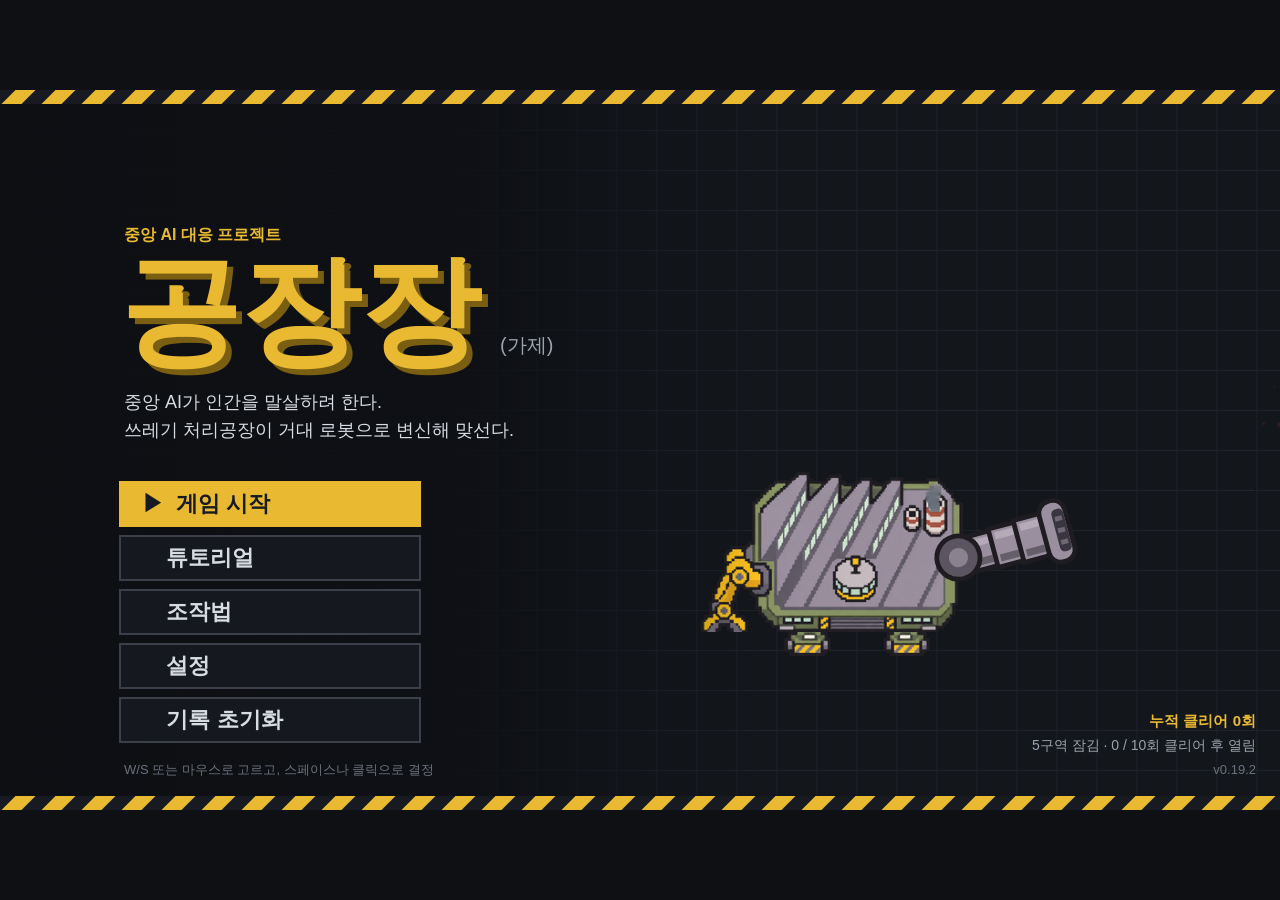
<file: index.html>
<!DOCTYPE html>
<html lang="ko">
<head>
<meta charset="UTF-8">
<meta name="viewport" content="width=device-width, initial-scale=1">
<title>공장장 (가제)</title>
<meta http-equiv="Cache-Control" content="no-cache">
</head>
<body>
<canvas id="game" tabindex="-1"></canvas>
<div id="upgrade" class="overlay" hidden></div>
<div id="route" class="overlay" hidden></div>
<script>
window.LOAD_TIME = Date.now();
document.body.appendChild(Object.assign(document.createElement("script"), { src: "js/load.js?t=" + window.LOAD_TIME }));
</script>
</body>
</html>
</file>
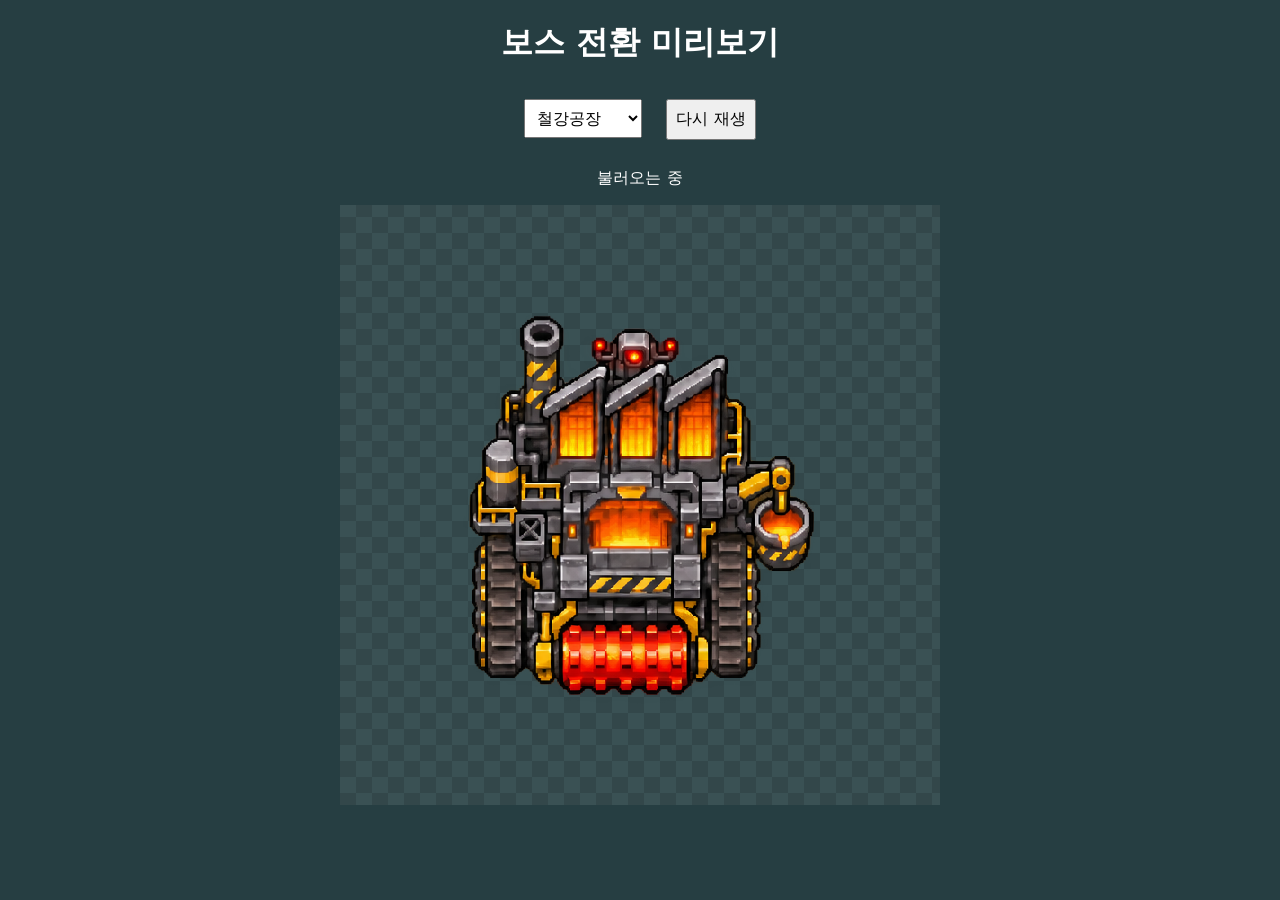
<file: assets/bosses/transition-phase2/preview.html>
<!doctype html><meta charset="utf-8"><title>보스 전환 미리보기</title>
<style>body{background:#263e42;color:white;font:16px system-ui;text-align:center}canvas{background:repeating-conic-gradient(#33474a 0% 25%,#3a5154 0% 50%) 0/32px 32px;max-width:95vw}button,select{font:inherit;margin:12px;padding:8px}</style>
<h1>보스 전환 미리보기</h1><select id="boss"></select><button id="play">다시 재생</button><p id="info">불러오는 중</p><canvas width="600" height="600"></canvas>
<script src="frames.js"></script><script>
const names=['steel-factory','auto-factory','chemical-factory','executioner','central-ai'];
const labels=['철강공장','자동차공장','화학공장','집행자','중앙 AI'];
const sel=document.querySelector('select'),ctx=document.querySelector('canvas').getContext('2d');
let image,frames=[],start=0,token=0;
names.forEach((n,i)=>sel.add(new Option(labels[i],n)));
function load(){
  const own=++token,im=new Image();frames=[];image=null;
  im.onload=()=>{
    if(own!==token)return;
    frames=TRANSITION_FRAMES[sel.value].frames;image=im;start=performance.now();
  };
  im.onerror=()=>document.querySelector('#info').textContent='이미지를 불러오지 못했습니다';
  im.src=sel.value+'.png';
}
sel.onchange=load;document.querySelector('button').onclick=()=>start=performance.now();
function draw(now){
  ctx.clearRect(0,0,600,600);
  if(image){
    const f=frames[Math.min(5,Math.floor((now-start)/150))],scale=460/Math.max(image.width/3,image.height/2);
    ctx.imageSmoothingEnabled=false;
    ctx.drawImage(image,f.sx,f.sy,f.sw,f.sh,300-f.cx*scale,300-f.cy*scale,f.sw*scale,f.sh*scale);
  }
  requestAnimationFrame(draw);
}
load();requestAnimationFrame(draw);
</script>
</file>
